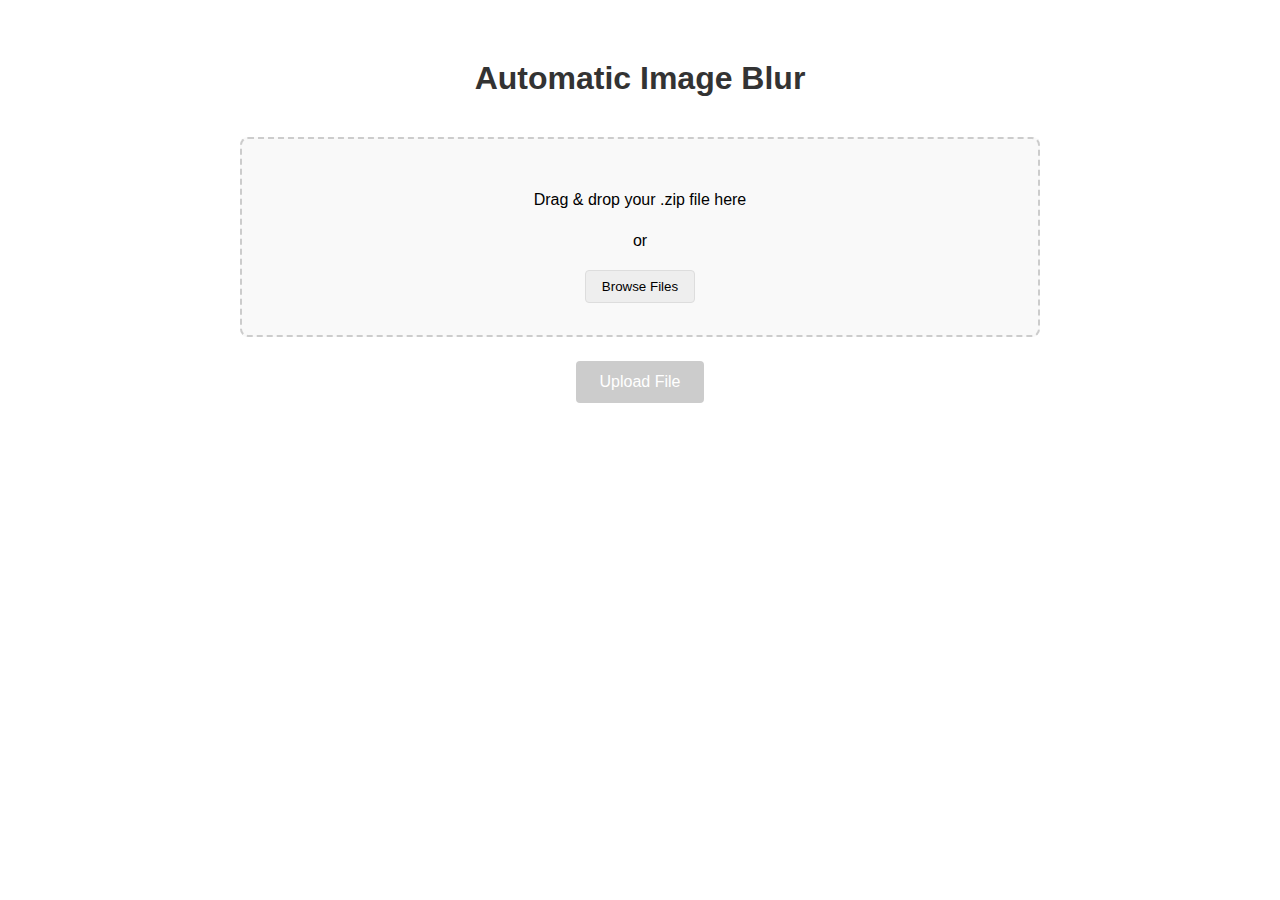
<file: index.html>
<!DOCTYPE html>
<html lang="en">
<head>
    <meta charset="UTF-8">
    <meta name="viewport" content="width=device-width, initial-scale=1.0">
    <title>Automatic Image Blur</title>
    <style>
        body {
            font-family: -apple-system, BlinkMacSystemFont, 'Segoe UI', Roboto, Oxygen, Ubuntu, Cantarell, 'Open Sans', 'Helvetica Neue', sans-serif;
            max-width: 800px;
            margin: 0 auto;
            padding: 2rem;
            line-height: 1.6;
        }
        h1 {
            text-align: center;
            margin-bottom: 2rem;
            color: #333;
        }
        .upload-container {
            border: 2px dashed #ccc;
            border-radius: 8px;
            padding: 2rem;
            text-align: center;
            margin-bottom: 1.5rem;
            transition: all 0.3s ease;
            background-color: #f9f9f9;
        }
        .upload-container.drag-over {
            border-color: #4a90e2;
            background-color: #f0f7ff;
        }
        .file-info {
            margin: 1rem 0;
            font-size: 0.9rem;
            color: #666;
        }
        .file-name {
            font-weight: bold;
            color: #333;
            word-break: break-all;
        }
        .btn {
            padding: 0.75rem 1.5rem;
            font-size: 1rem;
            border-radius: 4px;
            cursor: pointer;
            transition: background-color 0.3s ease;
            display: block;
            margin: 0 auto;
            border: none;
        }
        .upload-btn {
            background-color: #4a90e2;
            color: white;
        }
        .upload-btn:hover {
            background-color: #3a7bc8;
        }
        .download-btn {
            background-color: #27ae60;
            color: white;
        }
        .download-btn:hover {
            background-color: #219653;
        }
        .btn:disabled {
            background-color: #cccccc;
            cursor: not-allowed;
        }
        .error-message {
            color: #e74c3c;
            margin-top: 0.5rem;
            font-size: 0.9rem;
        }
        .success-message {
            color: #27ae60;
            margin-top: 0.5rem;
            font-size: 0.9rem;
        }
        .hidden {
            display: none;
        }
        .status-container {
            text-align: center;
            margin-top: 1rem;
        }
        .loader {
            border: 4px solid #f3f3f3;
            border-top: 4px solid #3498db;
            border-radius: 50%;
            width: 20px;
            height: 20px;
            animation: spin 1s linear infinite;
            margin: 0 auto;
            display: none;
        }
        @keyframes spin {
            0% { transform: rotate(0deg); }
            100% { transform: rotate(360deg); }
        }
    </style>
</head>
<body>
    <h1>Automatic Image Blur</h1>
    
    <form id="upload-form">
        <div id="drop-area" class="upload-container">
            <p>Drag & drop your .zip file here</p>
            <p>or</p>
            <input type="file" id="file-input" name="zipFile" accept=".zip" style="display: none;">
            <button type="button" id="browse-btn" style="background-color: #eee; border: 1px solid #ddd; padding: 0.5rem 1rem; border-radius: 4px; cursor: pointer;">Browse Files</button>
            
            <div id="file-info" class="file-info hidden">
                Selected file: <span id="file-name" class="file-name"></span>
            </div>
            
            <div id="error-message" class="error-message hidden"></div>
        </div>
        
        <button type="button" id="action-btn" class="btn upload-btn" disabled>Upload File</button>
        
        <div class="status-container">
            <div id="loader" class="loader"></div>
            <div id="status-message" class="success-message hidden"></div>
        </div>
    </form>

    <script>
        const dropArea = document.getElementById('drop-area');
        const fileInput = document.getElementById('file-input');
        const browseBtn = document.getElementById('browse-btn');
        const fileInfo = document.getElementById('file-info');
        const fileName = document.getElementById('file-name');
        const errorMessage = document.getElementById('error-message');
        const actionBtn = document.getElementById('action-btn');
        const uploadForm = document.getElementById('upload-form');
        const loader = document.getElementById('loader');
        const statusMessage = document.getElementById('status-message');
        
        let selectedFile = null;
        let processedFileId = null;

        // Handle browse button click
        browseBtn.addEventListener('click', () => {
            fileInput.click();
        });

        // Handle file selection via input
        fileInput.addEventListener('change', handleFileSelect);

        // Prevent default drag behaviors
        ['dragenter', 'dragover', 'dragleave', 'drop'].forEach(eventName => {
            dropArea.addEventListener(eventName, preventDefaults, false);
            document.body.addEventListener(eventName, preventDefaults, false);
        });

        // Highlight drop area when item is dragged over it
        ['dragenter', 'dragover'].forEach(eventName => {
            dropArea.addEventListener(eventName, highlight, false);
        });

        // Remove highlight when item is dragged out or dropped
        ['dragleave', 'drop'].forEach(eventName => {
            dropArea.addEventListener(eventName, unhighlight, false);
        });

        // Handle dropped files
        dropArea.addEventListener('drop', handleDrop, false);

        // Handle action button click (upload or download)
        actionBtn.addEventListener('click', handleActionButtonClick);

        function preventDefaults(e) {
            e.preventDefault();
            e.stopPropagation();
        }

        function highlight() {
            dropArea.classList.add('drag-over');
        }

        function unhighlight() {
            dropArea.classList.remove('drag-over');
        }

        function handleDrop(e) {
            const dt = e.dataTransfer;
            const files = dt.files;
            
            if (files.length > 0) {
                validateAndProcessFile(files[0]);
            }
        }

        function handleFileSelect(e) {
            const files = e.target.files;
            
            if (files.length > 0) {
                validateAndProcessFile(files[0]);
            }
        }

        function validateAndProcessFile(file) {
            // Reset UI elements
            errorMessage.classList.add('hidden');
            errorMessage.textContent = '';
            statusMessage.classList.add('hidden');
            statusMessage.textContent = '';
            
            // Reset button to upload state if it was in download state
            if (actionBtn.classList.contains('download-btn')) {
                actionBtn.classList.remove('download-btn');
                actionBtn.classList.add('upload-btn');
                actionBtn.textContent = 'Upload File';
            }
            
            // Check if file is a zip
            if (file.name.toLowerCase().endsWith('.zip')) {
                // Store the selected file
                selectedFile = file;
                
                // Display file info
                fileName.textContent = file.name;
                fileInfo.classList.remove('hidden');
                
                // Enable upload button
                actionBtn.disabled = false;
            } else {
                // Show error for non-zip files
                errorMessage.textContent = 'Please select a .zip file';
                errorMessage.classList.remove('hidden');
                fileInfo.classList.add('hidden');
                actionBtn.disabled = true;
                selectedFile = null;
            }
        }

        async function handleActionButtonClick() {
            // If button is in download state
            if (actionBtn.classList.contains('download-btn')) {
                // Trigger download of processed file
                window.location.href = `/download/${processedFileId}`;
                return;
            }
            
            // If button is in upload state
            if (selectedFile) {
                try {
                    // Show loading state
                    actionBtn.disabled = true;
                    actionBtn.textContent = 'Processing...';
                    loader.style.display = 'block';
                    
                    // Create form data
                    const formData = new FormData();
                    formData.append('zipFile', selectedFile);
                    
                    // Send the file to the server
                    const response = await fetch('/upload', {
                        method: 'POST',
                        body: formData
                    });
                    
                    // Hide loader
                    loader.style.display = 'none';
                    
                    if (response.ok) {
                        const data = await response.json();
                        
                        // Store the processed file ID
                        processedFileId = data.processedFileId;
                        
                        // Show success message
                        statusMessage.textContent = data.message;
                        statusMessage.classList.remove('hidden');
                        
                        // Change button to download state
                        actionBtn.classList.remove('upload-btn');
                        actionBtn.classList.add('download-btn');
                        actionBtn.textContent = 'Download Processed File';
                        actionBtn.disabled = false;
                    } else {
                        const errorData = await response.json();
                        throw new Error(errorData.detail || 'Upload failed');
                    }
                } catch (error) {
                    // Show error message
                    errorMessage.textContent = error.message;
                    errorMessage.classList.remove('hidden');
                    
                    // Reset button
                    actionBtn.textContent = 'Upload File';
                    actionBtn.disabled = false;
                }
            }
        }
    </script>
</body>
</html>
</file>
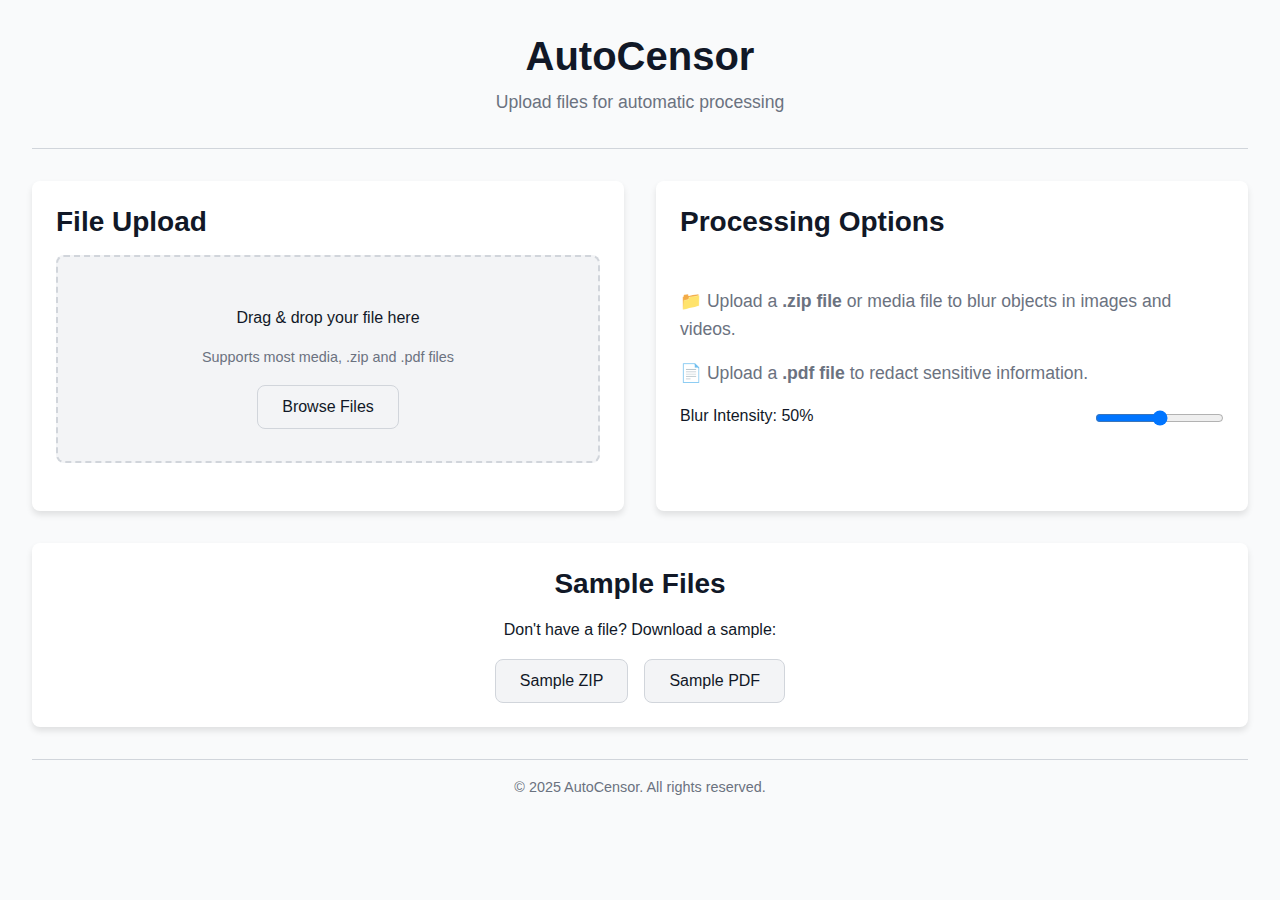
<file: static/index.html>
<!DOCTYPE html>
<html lang="en">
<head>
  <meta charset="UTF-8" />
  <meta name="viewport" content="width=device-width, initial-scale=1.0" />
  <title>AutoCensor</title>
  <link rel="stylesheet" href="/static/styles.css">
  <script src="/static/script.js" defer></script>
</head>
<body>
  <div class="app-container">
    <header>
      <h1>AutoCensor</h1>
      <p class="subtitle">Upload files for automatic processing</p>
    </header>

    <main>
      <div class="content-grid">
        <!-- ── Upload Section ── -->
        <section class="upload-section">
          <h2>File Upload</h2>
          <div id="drop-area" class="upload-container">
            <div class="upload-icon">
              <!-- (SVG unchanged) -->
            </div>
            <p>Drag & drop your file here</p>
            <p class="upload-hint">Supports most media, .zip and .pdf files</p>
            <input type="file" id="file-input"
              accept=".zip,.pdf,.bmp,.dng,.jpeg,.jpg,.mpo,.png,.tif,.tiff,.webp,.pfm,.heic,.asf,.avi,.gif,.m4v,.mkv,.mov,.mp4,.mpeg,.mpg,.ts,.wmv,.webm"
              hidden />
            <button type="button" id="browse-btn" class="secondary-btn">Browse Files</button>

            <div id="file-info" class="file-info hidden">
              <span id="file-icon"></span>
              <span id="file-name" class="file-name"></span>
              <span id="file-type-badge" class="file-type-badge"></span>
            </div>
            <div id="error-message" class="error-message hidden"></div>
          </div>
        </section>

        <!-- ── Options & Instructions ── -->
        <section class="options-section">
          <h2>Processing Options</h2>

          <!-- Instruction before file chosen -->
          <div id="instruction-content" class="instruction-text">
            <p>📁 Upload a <strong>.zip file</strong> or media file to blur objects in images and videos.</p>
            <p>📄 Upload a <strong>.pdf file</strong> to redact sensitive information.</p>
          </div>

          <div id="slider-container" class="hidden">
            <label for="intensity-slider" class="slider-label">Blur Intensity: <span
                id="intensity-value">50%</span></label>
            <input type="range" id="intensity-slider" min="0" max="100" value="50" step="1">
          </div>

          <!-- Generic Chat Form (swapped by JS) -->
          <div id="chat-form" class="hidden">
            <h3 id="form-title"></h3>
            <textarea id="chat-input" class="chat-input" rows="4"></textarea>
            <div class="submit-container">
              <button type="button" id="submit-btn" class="primary-btn" disabled>Submit</button>
              <div id="submit-loader" class="loader"></div>
            </div>
            <div id="submit-status" class="success-message hidden"></div>
          </div>
        </section>
      </div>

      <!-- ── Sample Downloads ── -->
      <section class="example-container">
        <h2>Sample Files</h2>
        <p class="example-text">Don't have a file? Download a sample:</p>
        <div class="example-buttons">
          <button id="sample-zip-btn" class="secondary-btn">Sample ZIP</button>
          <button id="sample-pdf-btn" class="secondary-btn">Sample PDF</button>
        </div>
      </section>
    </main>

    <footer>
      <p>&copy; 2025 AutoCensor. All rights reserved.</p>
    </footer>
  </div>

  <iframe id="download-frame" name="download-frame" hidden></iframe>
</body>
</html>
</file>
<file: static/styles.css>
/* Base Styles - Light Theme (Default) */
:root {
    --primary-color: #6366f1;
    --primary-hover: #5b5bd6;
    --secondary-color: #f3f4f6;
    --secondary-hover: #e5e7eb;
    --success-color: #10b981;
    --error-color: #ef4444;
    --warning-color: #f59e0b;
    --text-primary: #111827;
    --text-secondary: #6b7280;
    --border-color: #d1d5db;
    --background-light: #ffffff;
    --background-dark: #f9fafb;
    --shadow: 0 4px 6px rgba(0, 0, 0, 0.1);
    --radius: 8px;
    --transition: all 0.3s ease;
}

/* Dark Theme */
@media (prefers-color-scheme: dark) {
    :root {
        --primary-color: #6366f1;
        --primary-hover: #5b5bd6;
        --secondary-color: #374151;
        --secondary-hover: #4b5563;
        --success-color: #10b981;
        --error-color: #ef4444;
        --warning-color: #f59e0b;
        --text-primary: #f9fafb;
        --text-secondary: #d1d5db;
        --border-color: #4b5563;
        --background-light: #1f2937;
        --background-dark: #111827;
        --shadow: 0 4px 6px rgba(0, 0, 0, 0.3);
        --radius: 8px;
        --transition: all 0.3s ease;
    }
}

* {
    box-sizing: border-box;
    margin: 0;
    padding: 0;
}

body {
    font-family:
        -apple-system,
        BlinkMacSystemFont,
        "Segoe UI",
        Roboto,
        Oxygen,
        Ubuntu,
        Cantarell,
        "Open Sans",
        "Helvetica Neue",
        sans-serif;
    line-height: 1.6;
    color: var(--text-primary);
    background-color: var(--background-dark);
}

h1,
h2,
h3,
h4,
h5,
h6 {
    margin-bottom: 0.5rem;
    font-weight: 600;
    line-height: 1.2;
}

h1 {
    font-size: 2.5rem;
}

h2 {
    font-size: 1.75rem;
    margin-bottom: 1rem;
}

h3 {
    font-size: 1.25rem;
    margin-bottom: 0.75rem;
}

p {
    margin-bottom: 1rem;
}

/* Layout */
.app-container {
    max-width: 1400px;
    margin: 0 auto;
    padding: 2rem;
}

header {
    text-align: center;
    margin-bottom: 2rem;
    padding-bottom: 1rem;
    border-bottom: 1px solid var(--border-color);
}

.subtitle {
    color: var(--text-secondary);
    font-size: 1.1rem;
}

main {
    margin-bottom: 2rem;
}

.content-grid {
    display: grid;
    grid-template-columns: 1fr 1fr;
    gap: 2rem;
    margin-bottom: 2rem;
}

footer {
    text-align: center;
    padding-top: 1rem;
    margin-top: 2rem;
    border-top: 1px solid var(--border-color);
    color: var(--text-secondary);
    font-size: 0.9rem;
}

/* Sections */
.upload-section,
.options-section {
    background-color: var(--background-light);
    border-radius: var(--radius);
    padding: 1.5rem;
    box-shadow: var(--shadow);
}

.example-container {
    background-color: var(--background-light);
    border-radius: var(--radius);
    padding: 1.5rem;
    box-shadow: var(--shadow);
    text-align: center;
}

.example-buttons {
    display: flex;
    justify-content: center;
    gap: 1rem;
    margin-top: 1rem;
}

/* Upload Area */
.upload-container {
    border: 2px dashed var(--border-color);
    border-radius: var(--radius);
    padding: 2rem;
    text-align: center;
    margin-bottom: 1.5rem;
    transition: var(--transition);
    background-color: var(--secondary-color);
    cursor: pointer;
}

.upload-container.drag-over {
    border-color: var(--primary-color);
    background-color: rgba(99, 102, 241, 0.1);
}

.upload-icon {
    margin-bottom: 1rem;
    color: var(--primary-color);
}

.upload-hint {
    color: var(--text-secondary);
    font-size: 0.9rem;
}

.file-info {
    margin: 1rem 0;
    padding: 0.75rem;
    background-color: var(--background-light);
    border-radius: var(--radius);
    display: flex;
    align-items: center;
    justify-content: space-between;
    border: 1px solid var(--border-color);
}

.file-preview {
    display: flex;
    align-items: center;
    gap: 0.5rem;
}

.file-name {
    font-weight: 500;
    color: var(--text-primary);
    word-break: break-all;
}

span {
    display: inline-flex;
    align-items: center;
    justify-content: center;
}

.file-type-badge {
    background-color: var(--primary-color);
    color: white;
    padding: 0.25rem 0.5rem;
    border-radius: 20px;
    font-size: 0.8rem;
    font-weight: 500;
}

.file-type-badge.pdf {
    background-color: var(--error-color);
}

.file-type-badge.zip {
    background-color: var(--primary-color);
}

.file-type-badge.img {
    background-color: var(--success-color);
}

.file-type-badge.vid {
    background-color: var(--warning-color);
}

/* Buttons */
.primary-btn,
.secondary-btn {
    padding: 0.75rem 1.5rem;
    font-size: 1rem;
    border-radius: var(--radius);
    cursor: pointer;
    transition: var(--transition);
    display: inline-block;
    border: none;
    font-weight: 500;
}

.primary-btn {
    background-color: var(--primary-color);
    color: white;
}

.primary-btn:hover:not(:disabled) {
    background-color: var(--primary-hover);
}

.secondary-btn {
    background-color: var(--secondary-color);
    color: var(--text-primary);
    border: 1px solid var(--border-color);
}

.secondary-btn:hover:not(:disabled) {
    background-color: var(--secondary-hover);
}

.primary-btn:disabled,
.secondary-btn:disabled {
    opacity: 0.6;
    cursor: not-allowed;
}

.action-container {
    display: flex;
    flex-direction: column;
    align-items: center;
}

/* Status Messages */
.status-container {
    display: flex;
    align-items: center;
    justify-content: center;
    margin-top: 1rem;
    min-height: 24px;
}

.error-message {
    color: var(--error-color);
    margin-top: 0.5rem;
    font-size: 0.9rem;
}

.success-message {
    color: var(--success-color);
    margin-top: 0.5rem;
    font-size: 0.9rem;
    text-align: center;
}

/* Loader */
.loader {
    border: 3px solid rgba(0, 0, 0, 0.1);
    border-top: 3px solid var(--primary-color);
    border-radius: 50%;
    width: 20px;
    height: 20px;
    animation: spin 1s linear infinite;
    margin-right: 0.5rem;
    display: none;
}

@keyframes spin {
    0% {
        transform: rotate(0deg);
    }
    100% {
        transform: rotate(360deg);
    }
}

/* Full‐width flex container for mode buttons */
.mode-selector {
    display: flex;
    width: 100%;
    gap: 1rem;
    margin-bottom: 1rem;
}

/* Hide native radios */
.mode-selector input[type="radio"] {
    display: none;
}

/* Labels as equal‐width buttons */
.mode-selector label {
    flex: 1;
    text-align: center;
    padding: 0.5rem 1rem;
    border: 2px solid #777;
    border-radius: 8px;
    cursor: pointer;
    user-select: none;
    transition: background-color 0.2s, border-color 0.2s;
}

/* Hover state */
.mode-selector label:hover {
    background-color: #f0f0f0;
}

/* Checked state */
.mode-selector input[type="radio"]:checked + label {
    background-color: #007bff;
    border-color: #0056b3;
    color: #fff;
}

/* Sliders */
#slider-container {
    display: flex;
    justify-content: space-between;
    align-items: center;
    width: 100%;
    margin-bottom: 1rem;
}

.slider-group {
    display: flex;
    flex-direction: column;
    width: 45%;
}

.slider-label {
    display: block;
    margin-bottom: 0.25rem;
    font-weight: 500;
}

/* Chat Box */
.chat-box {
    margin-top: 2rem;
}

.chat-input {
    width: 100%;
    padding: 0.75rem;
    border: 1px solid var(--border-color);
    border-radius: var(--radius);
    margin-bottom: 1rem;
    font-family: inherit;
    font-size: 1rem;
    resize: vertical;
    min-height: 100px;
    transition: var(--transition);
    background-color: var(--secondary-color);
    color: var(--text-primary);
}

.chat-input::placeholder {
    color: var(--text-secondary);
}

.chat-input:focus {
    outline: none;
    border-color: var(--primary-color);
    box-shadow: 0 0 0 2px rgba(67, 97, 238, 0.2);
}

/* Download Frame */
#download-frame {
    display: none;
}

/* Responsive Design */
@media (max-width: 992px) {
    .content-grid {
        grid-template-columns: 1fr;
    }

    .app-container {
        padding: 1rem;
    }
}

@media (max-width: 576px) {
    h1 {
        font-size: 2rem;
    }

    h2 {
        font-size: 1.5rem;
    }

    .example-buttons {
        flex-direction: column;
        gap: 0.5rem;
    }
}

.primary-btn.success {
    background-color: var(--success-color) !important;
    color: white;
}

.primary-btn.success:hover:not(:disabled) {
    background-color: #059669 !important;
}

.instruction-text {
    text-align: left;
    color: var(--text-secondary);
    font-size: 1.1rem;
    line-height: 1.6;
    padding-top: 2rem;
}

.submit-container {
    display: flex;
    align-items: center;
    justify-content: center;
    gap: 0.75rem;
    margin-top: 1rem;
}

.submit-container .loader {
    margin: 0;
    order: 2;
}

.submit-container button {
    order: 1;
}

#submit-status {
    text-align: center;
}

.hidden {
    display: none;
}
</file>
